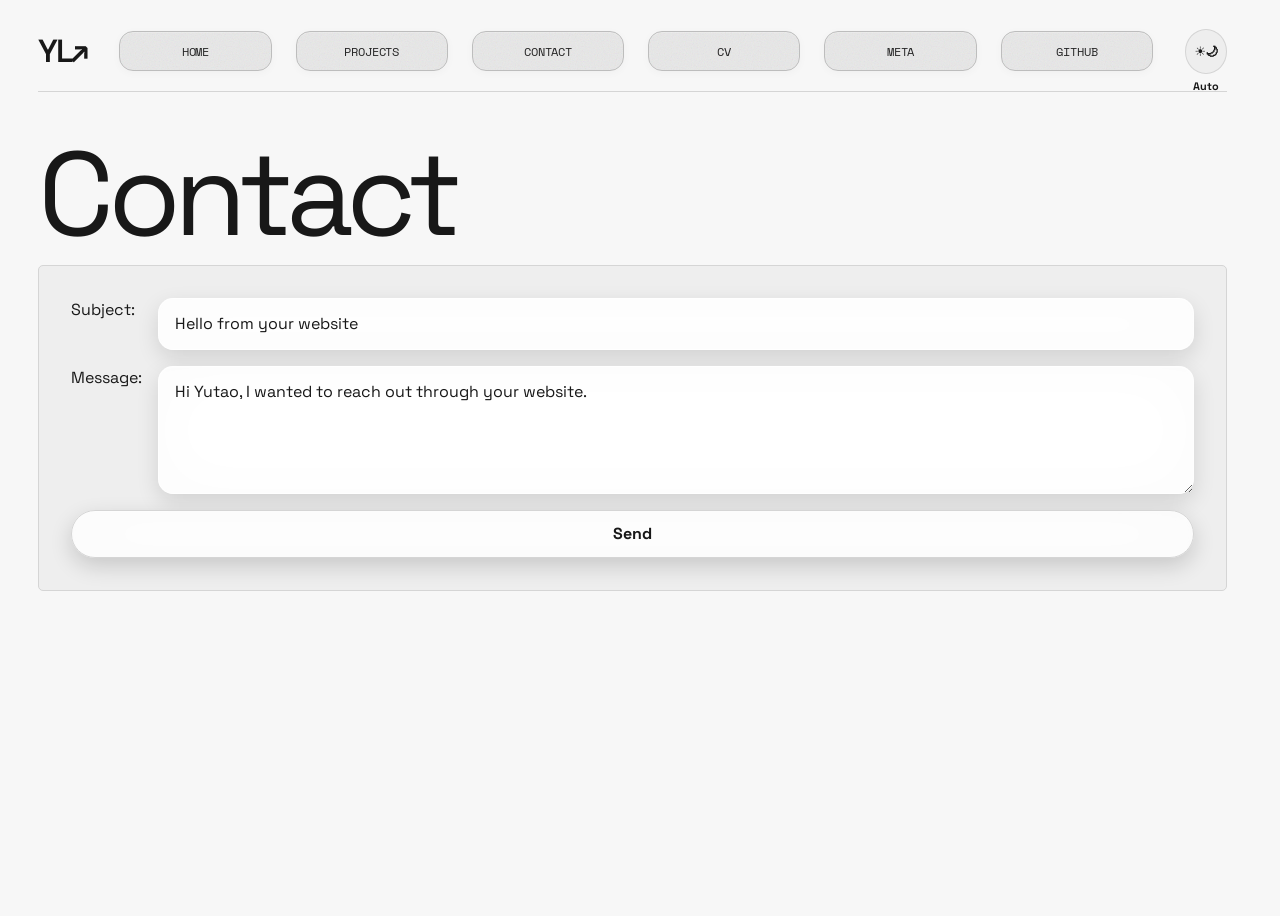
<file: contact/index.html>
<!DOCTYPE html>
<html lang="en">
<head>
    <meta charset="UTF-8">
    <meta name="viewport" content="width=device-width, initial-scale=1.0">
    <title>Contact</title>
    <link rel="stylesheet" href="../style.css">
    <script type="module" src="../global.js"></script>
  <link rel="stylesheet" href="../showroom.css?v=nav-consistent">
</head>
<body>
    <h1>Contact</h1>

    <form action="mailto:yul347@ucsd.edu">
        <label>
            Subject:
            <input name="subject" value="Hello from your website">
        </label>

        <label>
            Message:
            <textarea name="body">Hi Yutao, I wanted to reach out through your website.</textarea>
        </label>

        <button>Send</button>
    </form>
</body>
</html>
</file>
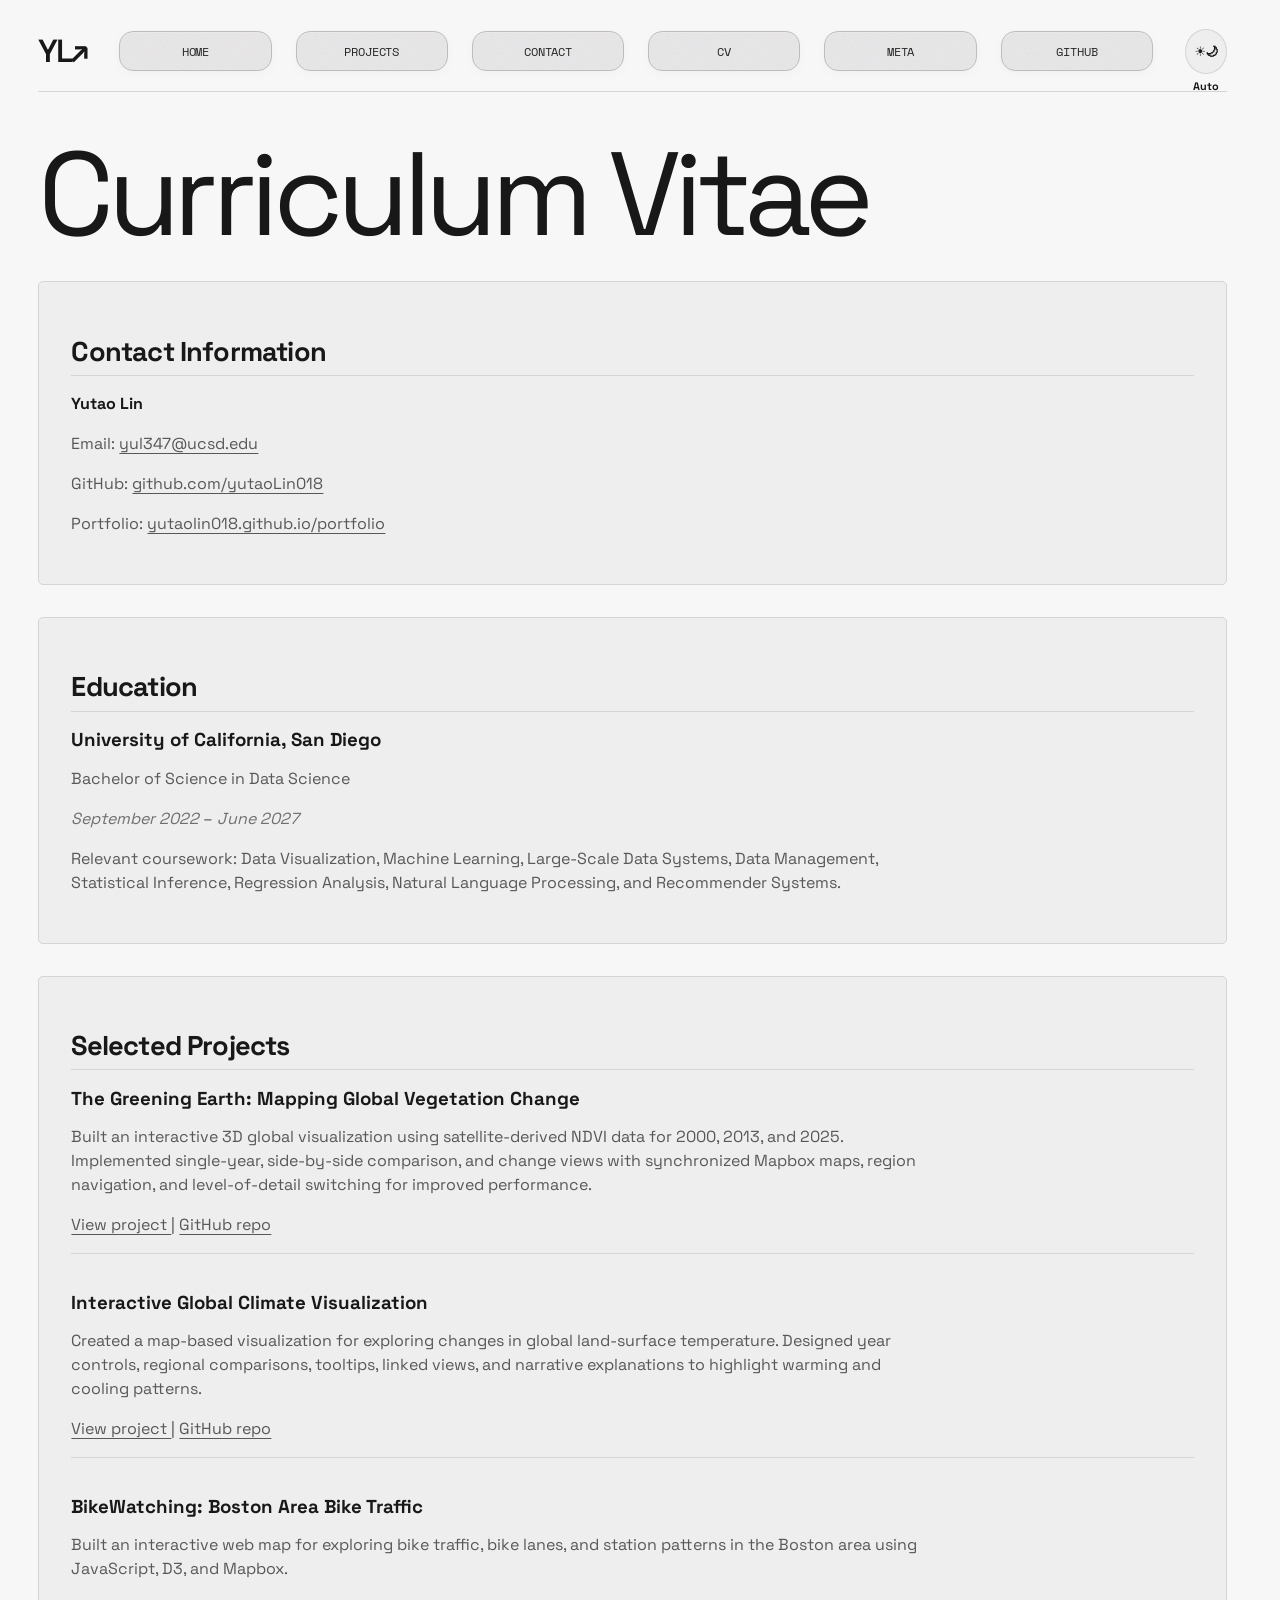
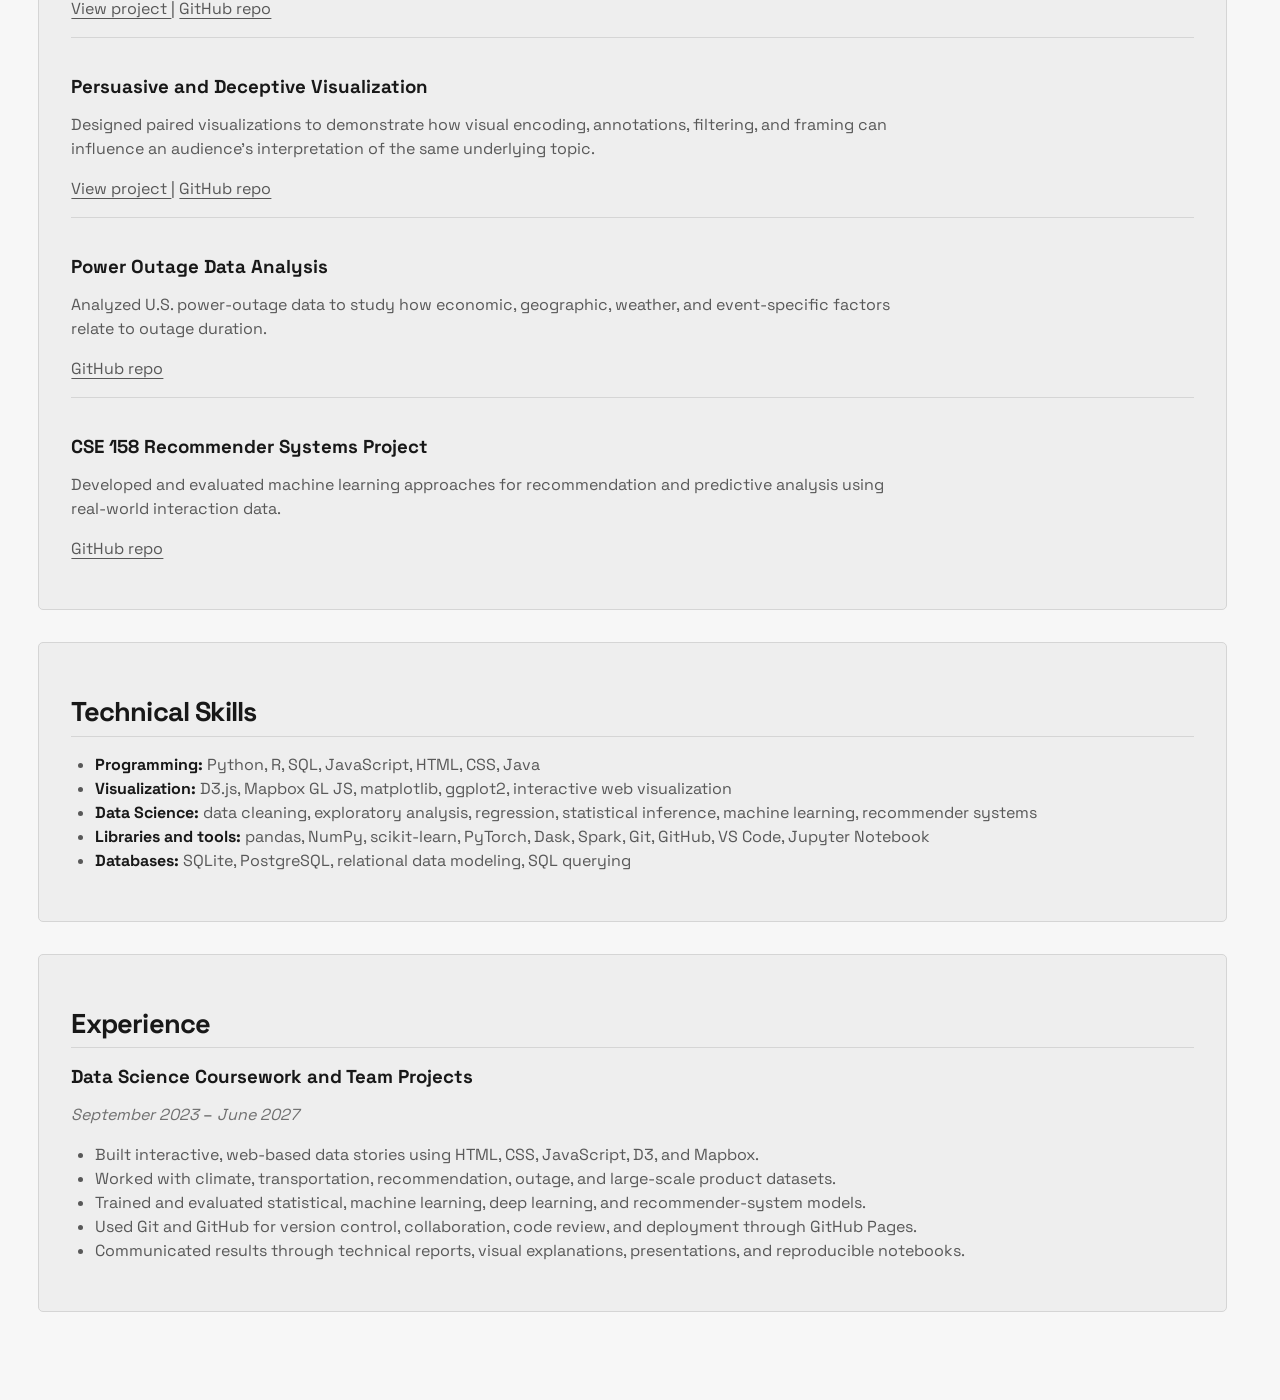
<file: cv/index.html>
<!DOCTYPE html>
<html lang="en">
<head>
  <meta charset="UTF-8">

  <meta
    name="viewport"
    content="width=device-width, initial-scale=1.0"
  >

  <title>CV - Yutao Lin</title>

  <link
    rel="stylesheet"
    href="../style.css"
  >

  <script
    type="module"
    src="../global.js"
  ></script>
  <link rel="stylesheet" href="../showroom.css?v=nav-consistent">
</head>

<body class="cv-page">
  <h1>Curriculum Vitae</h1>

  <section>
    <header>
      <h2>Contact Information</h2>
    </header>

    <p><strong>Yutao Lin</strong></p>

    <p>
      Email:
      <a href="mailto:yul347@ucsd.edu">
        yul347@ucsd.edu
      </a>
    </p>

    <p>
      GitHub:
      <a
        href="https://github.com/yutaoLin018"
        target="_blank"
        rel="noopener noreferrer"
      >
        github.com/yutaoLin018
      </a>
    </p>

    <p>
      Portfolio:
      <a
        href="https://yutaolin018.github.io/portfolio/"
        target="_blank"
        rel="noopener noreferrer"
      >
        yutaolin018.github.io/portfolio
      </a>
    </p>
  </section>

  <section>
    <header>
      <h2>Education</h2>
    </header>

    <article>
      <h3>University of California, San Diego</h3>

      <p>Bachelor of Science in Data Science</p>

      <p>
        <time datetime="2022-09">
          September 2022
        </time>
        –
        <time datetime="2027-06">
          June 2027
        </time>
      </p>

      <p>
        Relevant coursework: Data Visualization,
        Machine Learning, Large-Scale Data Systems,
        Data Management, Statistical Inference,
        Regression Analysis, Natural Language Processing,
        and Recommender Systems.
      </p>
    </article>
  </section>

  <section>
    <header>
      <h2>Selected Projects</h2>
    </header>

    <article>
      <h3>
        The Greening Earth:
        Mapping Global Vegetation Change
      </h3>

      <p>
        Built an interactive 3D global visualization using
        satellite-derived NDVI data for 2000, 2013, and 2025.
        Implemented single-year, side-by-side comparison,
        and change views with synchronized Mapbox maps,
        region navigation, and level-of-detail switching
        for improved performance.
      </p>

      <p>
        <a
          href="https://yutaolin018.github.io/DSC106-Final_Project/"
          target="_blank"
          rel="noopener noreferrer"
        >
          View project
        </a>

        |

        <a
          href="https://github.com/yutaoLin018/DSC106-Final_Project"
          target="_blank"
          rel="noopener noreferrer"
        >
          GitHub repo
        </a>
      </p>
    </article>

    <article>
      <h3>Interactive Global Climate Visualization</h3>

      <p>
        Created a map-based visualization for exploring
        changes in global land-surface temperature. Designed
        year controls, regional comparisons, tooltips, linked
        views, and narrative explanations to highlight warming
        and cooling patterns.
      </p>

      <p>
        <a
          href="https://yutaolin018.github.io/DSC106-Project-3/"
          target="_blank"
          rel="noopener noreferrer"
        >
          View project
        </a>

        |

        <a
          href="https://github.com/yutaoLin018/DSC106-Project-3"
          target="_blank"
          rel="noopener noreferrer"
        >
          GitHub repo
        </a>
      </p>
    </article>

    <article>
      <h3>BikeWatching: Boston Area Bike Traffic</h3>

      <p>
        Built an interactive web map for exploring bike
        traffic, bike lanes, and station patterns in the
        Boston area using JavaScript, D3, and Mapbox.
      </p>

      <p>
        <a
          href="https://yutaolin018.github.io/bikewatching/"
          target="_blank"
          rel="noopener noreferrer"
        >
          View project
        </a>

        |

        <a
          href="https://github.com/yutaoLin018/bikewatching"
          target="_blank"
          rel="noopener noreferrer"
        >
          GitHub repo
        </a>
      </p>
    </article>

    <article>
      <h3>Persuasive and Deceptive Visualization</h3>

      <p>
        Designed paired visualizations to demonstrate how
        visual encoding, annotations, filtering, and framing
        can influence an audience's interpretation of the
        same underlying topic.
      </p>

      <p>
        <a
          href="https://yutaolin018.github.io/DSC106-Project-2/"
          target="_blank"
          rel="noopener noreferrer"
        >
          View project
        </a>

        |

        <a
          href="https://github.com/yutaoLin018/DSC106-Project-2"
          target="_blank"
          rel="noopener noreferrer"
        >
          GitHub repo
        </a>
      </p>
    </article>

    <article>
      <h3>Power Outage Data Analysis</h3>

      <p>
        Analyzed U.S. power-outage data to study how
        economic, geographic, weather, and event-specific
        factors relate to outage duration.
      </p>

      <p>
        <a
          href="https://github.com/COGS108/Group010_FA25"
          target="_blank"
          rel="noopener noreferrer"
        >
          GitHub repo
        </a>
      </p>
    </article>

    <article>
      <h3>CSE 158 Recommender Systems Project</h3>

      <p>
        Developed and evaluated machine learning approaches
        for recommendation and predictive analysis using
        real-world interaction data.
      </p>

      <p>
        <a
          href="https://github.com/kanglee05/CSE158Final"
          target="_blank"
          rel="noopener noreferrer"
        >
          GitHub repo
        </a>
      </p>
    </article>
  </section>

  <section>
    <header>
      <h2>Technical Skills</h2>
    </header>

    <ul>
      <li>
        <strong>Programming:</strong>
        Python, R, SQL, JavaScript, HTML, CSS, Java
      </li>

      <li>
        <strong>Visualization:</strong>
        D3.js, Mapbox GL JS, matplotlib, ggplot2,
        interactive web visualization
      </li>

      <li>
        <strong>Data Science:</strong>
        data cleaning, exploratory analysis, regression,
        statistical inference, machine learning,
        recommender systems
      </li>

      <li>
        <strong>Libraries and tools:</strong>
        pandas, NumPy, scikit-learn, PyTorch, Dask,
        Spark, Git, GitHub, VS Code, Jupyter Notebook
      </li>

      <li>
        <strong>Databases:</strong>
        SQLite, PostgreSQL, relational data modeling,
        SQL querying
      </li>
    </ul>
  </section>

  <section>
    <header>
      <h2>Experience</h2>
    </header>

    <article>
      <h3>Data Science Coursework and Team Projects</h3>

      <p>
        <time datetime="2023-09">
          September 2023
        </time>
        –
        <time datetime="2027-06">
          June 2027
        </time>
      </p>

      <ul>
        <li>
          Built interactive, web-based data stories using
          HTML, CSS, JavaScript, D3, and Mapbox.
        </li>

        <li>
          Worked with climate, transportation,
          recommendation, outage, and large-scale
          product datasets.
        </li>

        <li>
          Trained and evaluated statistical, machine
          learning, deep learning, and recommender-system
          models.
        </li>

        <li>
          Used Git and GitHub for version control,
          collaboration, code review, and deployment
          through GitHub Pages.
        </li>

        <li>
          Communicated results through technical reports,
          visual explanations, presentations, and
          reproducible notebooks.
        </li>
      </ul>
    </article>
  </section>
</body>
</html>
</file>
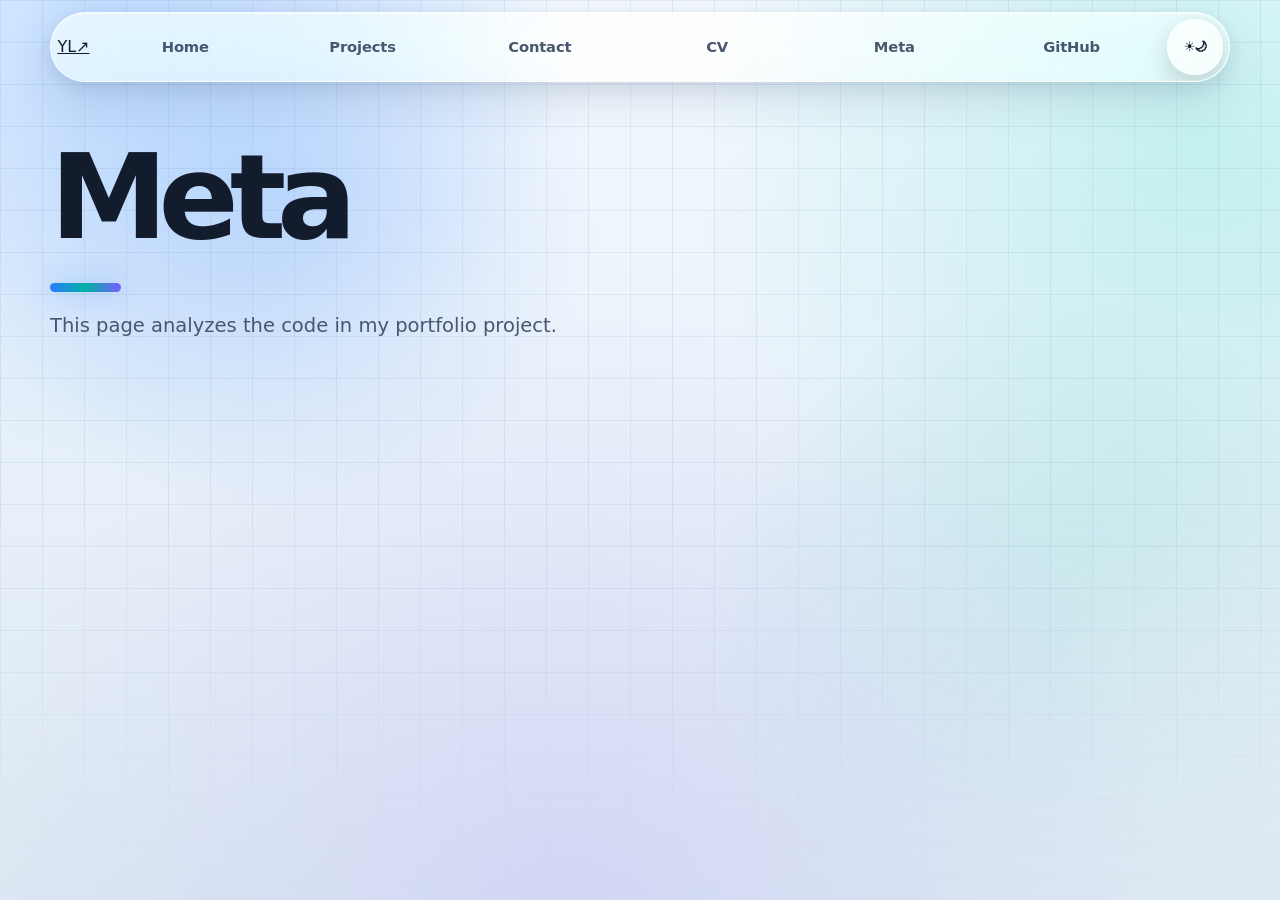
<file: meta/indeex.html>
<!DOCTYPE html>
<html lang="en">
<head>
  <meta charset="UTF-8">
  <meta name="viewport" content="width=device-width, initial-scale=1.0">
  <title>Meta</title>
  <link rel="stylesheet" href="../style.css">
  <script type="module" src="../global.js"></script>
</head>
<body>
  <h1>Meta</h1>
  <p>This page analyzes the code in my portfolio project.</p>
</body>
</html>
</file>
<file: style.css>
html {
  color-scheme: light dark;
  --color-accent: oklch(78% 22% 235);
  accent-color: var(--color-accent);
}

/* =========================================================
   DESIGN-ENGINEERING SYSTEM
   Based on the uploaded skills: restraint, direct feedback,
   translucent depth, precise motion, and accessibility.
   ========================================================= */

:root {
  --content-width: 1180px;
  --page-gutter: clamp(0.9rem, 3vw, 2.5rem);
  --nav-height: 4.25rem;

  --glass-blur: 34px;
  --glass-saturation: 170%;
  --glass-brightness: 108%;

  --radius-sm: 0.95rem;
  --radius-md: 1.35rem;
  --radius-lg: 1.9rem;
  --radius-xl: 2.25rem;

  --ease-out: cubic-bezier(0.23, 1, 0.32, 1);
  --ease-in-out: cubic-bezier(0.77, 0, 0.175, 1);
  --ease-spring: cubic-bezier(0.32, 0.72, 0, 1);

  --duration-press: 110ms;
  --duration-fast: 170ms;
  --duration-ui: 240ms;

  --font-main:
    system-ui,
    -apple-system,
    BlinkMacSystemFont,
    "SF Pro Display",
    "SF Pro Text",
    sans-serif;

  --font-code:
    "SF Mono",
    ui-monospace,
    Menlo,
    Monaco,
    Consolas,
    monospace;
}

/* =========================================================
   THEME TOKENS
   ========================================================= */

html[data-resolved-theme="light"] {
  --page-bg:
    radial-gradient(
      circle at 8% 3%,
      rgb(110 175 255 / 0.34),
      transparent 29rem
    ),
    radial-gradient(
      circle at 94% 16%,
      rgb(80 224 205 / 0.28),
      transparent 32rem
    ),
    radial-gradient(
      circle at 44% 100%,
      rgb(162 137 255 / 0.18),
      transparent 38rem
    ),
    linear-gradient(
      180deg,
      #f4f9ff 0%,
      #eaf2fa 46%,
      #dce8f2 100%
    );

  --text-primary: rgb(18 28 45);
  --text-secondary: rgb(72 87 110);
  --text-muted: rgb(106 121 144);

  --surface: rgb(255 255 255 / 0.38);
  --surface-strong: rgb(255 255 255 / 0.6);
  --surface-soft: rgb(239 247 255 / 0.25);
  --surface-hover: rgb(255 255 255 / 0.5);

  --border: rgb(255 255 255 / 0.68);
  --border-soft: rgb(25 45 80 / 0.1);
  --line: rgb(23 38 65 / 0.12);
  --grid-line: rgb(33 77 122 / 0.075);

  --accent-a: rgb(40 125 255);
  --accent-b: rgb(0 178 164);
  --accent-c: rgb(120 94 255);
  --accent-soft: rgb(40 125 255 / 0.13);

  --shadow-card:
    0 1px 0 rgb(255 255 255 / 0.75) inset,
    0 -1px 0 rgb(255 255 255 / 0.24) inset,
    0 18px 44px rgb(60 82 115 / 0.14),
    0 5px 18px rgb(60 82 115 / 0.1);

  --shadow-hover:
    0 1px 0 rgb(255 255 255 / 0.85) inset,
    0 -1px 0 rgb(255 255 255 / 0.3) inset,
    0 26px 66px rgb(60 82 115 / 0.2),
    0 10px 28px rgb(60 82 115 / 0.12);

  --focus-ring: rgb(49 130 255 / 0.42);
}

html[data-resolved-theme="dark"] {
  --page-bg:
    radial-gradient(
      circle at 12% 4%,
      rgb(41 104 190 / 0.34),
      transparent 30rem
    ),
    radial-gradient(
      circle at 92% 18%,
      rgb(0 180 166 / 0.2),
      transparent 34rem
    ),
    radial-gradient(
      circle at 44% 100%,
      rgb(107 89 255 / 0.19),
      transparent 38rem
    ),
    linear-gradient(
      180deg,
      #08101f 0%,
      #0a1220 48%,
      #05070d 100%
    );

  --text-primary: rgb(244 248 255);
  --text-secondary: rgb(201 213 231);
  --text-muted: rgb(143 158 180);

  --surface: rgb(116 139 166 / 0.17);
  --surface-strong: rgb(150 173 200 / 0.27);
  --surface-soft: rgb(87 109 138 / 0.14);
  --surface-hover: rgb(150 173 200 / 0.22);

  --border: rgb(255 255 255 / 0.24);
  --border-soft: rgb(255 255 255 / 0.13);
  --line: rgb(255 255 255 / 0.12);
  --grid-line: rgb(255 255 255 / 0.055);

  --accent-a: rgb(110 178 255);
  --accent-b: rgb(89 234 215);
  --accent-c: rgb(175 158 255);
  --accent-soft: rgb(110 178 255 / 0.14);

  --shadow-card:
    0 1px 0 rgb(255 255 255 / 0.23) inset,
    0 -1px 0 rgb(255 255 255 / 0.07) inset,
    0 20px 56px rgb(0 0 0 / 0.3),
    0 5px 18px rgb(0 0 0 / 0.22);

  --shadow-hover:
    0 1px 0 rgb(255 255 255 / 0.34) inset,
    0 -1px 0 rgb(255 255 255 / 0.09) inset,
    0 30px 78px rgb(0 0 0 / 0.4),
    0 10px 30px rgb(0 0 0 / 0.28);

  --focus-ring: rgb(151 195 255 / 0.55);
}

/* First paint before JS sets data-resolved-theme */

@media (prefers-color-scheme: light) {
  :root:not([data-resolved-theme]) {
    --page-bg: linear-gradient(180deg, #f4f9ff 0%, #dce8f2 100%);
    --text-primary: rgb(18 28 45);
    --text-secondary: rgb(72 87 110);
    --text-muted: rgb(106 121 144);
    --surface: rgb(255 255 255 / 0.38);
    --surface-strong: rgb(255 255 255 / 0.6);
    --border: rgb(255 255 255 / 0.68);
    --border-soft: rgb(25 45 80 / 0.1);
    --line: rgb(23 38 65 / 0.12);
    --grid-line: rgb(33 77 122 / 0.075);
    --accent-a: rgb(40 125 255);
    --accent-b: rgb(0 178 164);
    --accent-c: rgb(120 94 255);
    --focus-ring: rgb(49 130 255 / 0.42);
  }
}

@media (prefers-color-scheme: dark) {
  :root:not([data-resolved-theme]) {
    --page-bg: linear-gradient(180deg, #08101f 0%, #05070d 100%);
    --text-primary: rgb(244 248 255);
    --text-secondary: rgb(201 213 231);
    --text-muted: rgb(143 158 180);
    --surface: rgb(116 139 166 / 0.17);
    --surface-strong: rgb(150 173 200 / 0.27);
    --border: rgb(255 255 255 / 0.24);
    --border-soft: rgb(255 255 255 / 0.13);
    --line: rgb(255 255 255 / 0.12);
    --grid-line: rgb(255 255 255 / 0.055);
    --accent-a: rgb(110 178 255);
    --accent-b: rgb(89 234 215);
    --accent-c: rgb(175 158 255);
    --focus-ring: rgb(151 195 255 / 0.55);
  }
}

/* =========================================================
   RESET + BASE
   ========================================================= */

* {
  box-sizing: border-box;
}

html {
  min-height: 100%;
  scroll-behavior: smooth;
  background: var(--page-bg);
  background-attachment: fixed;
}

body {
  position: relative;

  width: min(
    var(--content-width),
    calc(100% - var(--page-gutter) * 2)
  );

  min-height: 100vh;
  max-width: none;

  padding-top: calc(var(--nav-height) + 3.2rem);
  padding-inline: 0;
  padding-bottom: 3rem;

  margin-inline: auto;

  color: var(--text-primary);

  font: 100%/1.5 var(--font-main);

  background: transparent;
}

body::before {
  position: fixed;
  inset: 0;
  z-index: -2;

  pointer-events: none;
  content: "";

  background-image:
    linear-gradient(
      var(--grid-line) 1px,
      transparent 1px
    ),
    linear-gradient(
      90deg,
      var(--grid-line) 1px,
      transparent 1px
    ),
    radial-gradient(
      circle at 22% 22%,
      color-mix(in srgb, var(--accent-a) 18%, transparent),
      transparent 20rem
    ),
    radial-gradient(
      circle at 82% 72%,
      color-mix(in srgb, var(--accent-b) 13%, transparent),
      transparent 22rem
    );

  background-size:
    42px 42px,
    42px 42px,
    auto,
    auto;

  mask-image:
    linear-gradient(
      to bottom,
      black 0%,
      black 58%,
      transparent 100%
    );
}

input,
textarea,
button {
  font: inherit;
}

img {
  display: block;
  width: 100%;
  max-width: 350px;
  height: auto;
}

a {
  color: inherit;
}

section {
  margin: 2rem 0;
}

article {
  margin: 1rem 0;
}

ul {
  padding-left: 1.5rem;
}

code,
pre {
  font-family: var(--font-code);
}

time {
  color: var(--text-muted);
  font-style: italic;
}

/* =========================================================
   TYPOGRAPHY
   ========================================================= */

h1,
h2,
h3,
h4,
h5,
h6 {
  line-height: 1.08;
  text-wrap: balance;
}

body > h1 {
  max-width: 13ch;

  margin-top: 1rem;
  margin-bottom: 1rem;

  color: var(--text-primary);

  font-size: clamp(3.6rem, 10vw, 7.4rem);
  font-weight: 680;
  line-height: 0.92;
  letter-spacing: -0.078em;

  text-shadow:
    0 1px 0 rgb(255 255 255 / 0.12),
    0 20px 52px rgb(0 0 0 / 0.26);
}

html[data-resolved-theme="light"] body > h1 {
  text-shadow: none;
}

body > h1::after {
  display: block;

  width: 0.6em;
  height: 0.075em;

  margin-top: 0.26em;

  content: "";

  background:
    linear-gradient(
      90deg,
      var(--accent-a),
      var(--accent-b),
      var(--accent-c)
    );

  border-radius: 999px;

  box-shadow:
    0 0 26px color-mix(in srgb, var(--accent-a) 34%, transparent);
}

body > p {
  max-width: 58ch;

  margin-bottom: 1rem;

  color: var(--text-secondary);

  font-size: clamp(1.05rem, 1.6vw, 1.22rem);
  font-weight: 440;
}

body > h2 {
  margin-top: 1.6rem;

  font-size: clamp(1.25rem, 2vw, 1.65rem);
  letter-spacing: -0.03em;
}

section > header {
  margin-bottom: 1rem;
  border-bottom: 1px solid var(--line);
}

section > header h2 {
  margin-bottom: 0.55rem;

  font-size: clamp(1.25rem, 2.2vw, 1.7rem);
  letter-spacing: -0.03em;
}

article h3 {
  margin-bottom: 0.25rem;
}

p,
li,
dd {
  color: var(--text-secondary);
}

strong,
dt,
h2,
h3 {
  color: var(--text-primary);
}

/* =========================================================
   GLASS MATERIAL
   ========================================================= */

nav,
.projects article,
.github-stats > div,
.chart-container,
.legend,
.searchBar,
.step,
#files-section,
#scatter-plot,
#language-legend,
.tooltip,
.cv-page section,
form,
input,
textarea,
button,
.theme-orb {
  -webkit-backdrop-filter:
    blur(var(--glass-blur))
    saturate(var(--glass-saturation))
    brightness(var(--glass-brightness));

  backdrop-filter:
    blur(var(--glass-blur))
    saturate(var(--glass-saturation))
    brightness(var(--glass-brightness));
}

.projects article,
.github-stats > div,
.chart-container,
.legend,
.step,
#files-section,
#scatter-plot,
#language-legend,
.cv-page section,
form {
  background:
    linear-gradient(
      180deg,
      rgb(255 255 255 / 0.18),
      rgb(255 255 255 / 0.055)
    ),
    radial-gradient(
      circle at 16% 0%,
      rgb(255 255 255 / 0.18),
      transparent 34%
    ),
    var(--surface);

  border: 1px solid var(--border);
  box-shadow: var(--shadow-card);
}

/* =========================================================
   NAVIGATION
   ========================================================= */

nav {
  position: fixed;
  top: 0.75rem;
  left: 50%;
  z-index: 100;

  display: flex;
  align-items: center;
  gap: 0.45rem;

  width: min(
    var(--content-width),
    calc(100vw - var(--page-gutter) * 2)
  );

  min-height: var(--nav-height);

  padding: 0.4rem;
  margin: 0;

  overflow: hidden;

  background:
    linear-gradient(
      180deg,
      rgb(255 255 255 / 0.2),
      rgb(255 255 255 / 0.055)
    ),
    var(--surface);

  border: 1px solid var(--border);
  border-radius: 999px;
  box-shadow: var(--shadow-card);

  transform: translateX(-50%);

  isolation: isolate;
}

nav::before {
  position: absolute;
  inset: 0;
  z-index: -1;

  pointer-events: none;
  content: "";

  background:
    radial-gradient(
      18rem circle at
      var(--pointer-x, 50%)
      var(--pointer-y, 50%),
      rgb(255 255 255 / 0.26),
      transparent 62%
    );
}

nav::after {
  position: absolute;
  inset: 1px;
  z-index: -1;

  pointer-events: none;
  content: "";

  border-radius: inherit;

  background:
    linear-gradient(
      135deg,
      rgb(255 255 255 / 0.2),
      transparent 30%,
      transparent 72%,
      rgb(255 255 255 / 0.06)
    );
}

.nav-links {
  display: flex;
  flex: 1;

  align-items: center;

  min-width: 0;

  overflow-x: auto;
  overflow-y: hidden;

  scrollbar-width: none;
}

.nav-links::-webkit-scrollbar {
  display: none;
}

.nav-links a {
  display: grid;
  flex: 1 0 auto;

  min-width: 6.2rem;
  min-height: 3.25rem;

  place-items: center;

  padding: 0.65rem 0.9rem;

  color: var(--text-secondary);

  font-size: 0.92rem;
  font-weight: 700;
  letter-spacing: -0.01em;

  text-align: center;
  text-decoration: none;

  border: 1px solid transparent;
  border-radius: 999px;

  transition:
    color var(--duration-fast) var(--ease-out),
    background-color var(--duration-fast) var(--ease-out),
    border-color var(--duration-fast) var(--ease-out),
    transform var(--duration-fast) var(--ease-out),
    box-shadow var(--duration-fast) var(--ease-out);
}

.nav-links a:hover {
  color: var(--text-primary);

  background:
    color-mix(in srgb, var(--surface-strong) 68%, transparent);

  border-color: var(--border-soft);

  transform: translateY(-1px);
}

.nav-links a:active {
  transform: scale(0.97);
  transition-duration: var(--duration-press);
}

.nav-links a.current {
  color: var(--text-primary);

  background:
    linear-gradient(
      180deg,
      rgb(255 255 255 / 0.3),
      rgb(255 255 255 / 0.08)
    ),
    var(--surface-strong);

  border-color: var(--border);

  box-shadow:
    0 1px 0 rgb(255 255 255 / 0.36) inset,
    0 8px 26px rgb(0 0 0 / 0.12);
}

/* =========================================================
   THEME TOGGLE
   ========================================================= */

.theme-orb {
  position: relative;

  display: grid;
  flex: 0 0 auto;

  width: 3.45rem;
  height: 3.45rem;

  place-items: center;

  padding: 0;
  margin: 0;

  color: var(--text-primary);

  background:
    radial-gradient(
      circle at 35% 25%,
      rgb(255 255 255 / 0.36),
      transparent 34%
    ),
    linear-gradient(
      180deg,
      rgb(255 255 255 / 0.24),
      rgb(255 255 255 / 0.06)
    ),
    var(--surface-strong);

  border: 1px solid var(--border);
  border-radius: 50%;

  box-shadow:
    0 1px 0 rgb(255 255 255 / 0.36) inset,
    0 -1px 0 rgb(255 255 255 / 0.08) inset,
    0 10px 28px rgb(0 0 0 / 0.18);

  cursor: pointer;

  transition:
    transform var(--duration-fast) var(--ease-spring),
    box-shadow var(--duration-fast) var(--ease-out),
    border-color var(--duration-fast) var(--ease-out),
    background-color var(--duration-fast) var(--ease-out);
}

.theme-orb:hover {
  border-color:
    color-mix(in srgb, var(--border) 75%, white);

  box-shadow: var(--shadow-hover);

  transform: translateY(-1px) scale(1.03);
}

.theme-orb:active {
  transform: scale(0.96);
  transition-duration: var(--duration-press);
}

.theme-orb-icon {
  position: relative;
  z-index: 2;

  display: flex;
  align-items: center;
  justify-content: center;

  color: var(--text-primary);

  font-family: var(--font-main);
  font-size: 1.28rem;
  font-weight: 750;
  line-height: 1;

  text-shadow:
    0 4px 12px rgb(0 0 0 / 0.22);
}

.theme-orb-label {
  position: absolute;
  left: 50%;
  top: calc(100% + 0.35rem);

  z-index: 2;

  color: var(--text-primary);

  font-size: 0.68rem;
  font-weight: 800;
  letter-spacing: -0.02em;

  text-shadow:
    0 4px 12px rgb(0 0 0 / 0.28);

  transform: translateX(-50%);

  white-space: nowrap;
}

html[data-resolved-theme="light"] .theme-orb-label,
html[data-resolved-theme="light"] .theme-orb-icon {
  text-shadow: none;
}

.theme-orb[data-mode="auto"] .theme-orb-icon {
  font-size: 0.82rem;
  letter-spacing: -0.13em;
  transform: translateX(-0.05em);
}

.theme-orb[data-mode="light"] .theme-orb-icon {
  font-size: 1.22rem;
}

.theme-orb[data-mode="dark"] .theme-orb-icon {
  font-size: 1.25rem;
}

/* =========================================================
   FORMS + CONTROLS
   ========================================================= */

.searchBar,
input,
textarea {
  width: 100%;

  padding: 0.82rem 1rem;

  color: var(--text-primary);

  background:
    color-mix(in srgb, var(--surface-strong) 78%, transparent);

  border: 1px solid var(--border);
  border-radius: var(--radius-sm);

  outline: none;

  box-shadow:
    0 1px 0 rgb(255 255 255 / 0.2) inset,
    0 8px 22px rgb(0 0 0 / 0.12);

  transition:
    border-color var(--duration-fast) var(--ease-out),
    box-shadow var(--duration-fast) var(--ease-out),
    background-color var(--duration-fast) var(--ease-out);
}

.searchBar::placeholder,
input::placeholder,
textarea::placeholder {
  color:
    color-mix(
      in srgb,
      var(--text-secondary) 62%,
      transparent
    );
}

textarea {
  min-height: 8em;
  resize: vertical;
}

.searchBar:focus,
input:focus,
textarea:focus {
  border-color:
    color-mix(in srgb, var(--accent-a) 45%, var(--border));

  box-shadow:
    0 0 0 4px var(--accent-soft),
    0 1px 0 rgb(255 255 255 / 0.2) inset,
    0 10px 24px rgb(0 0 0 / 0.14);
}

button {
  min-height: 2.8rem;

  padding: 0.68rem 1rem;

  color: var(--text-primary);

  font-weight: 700;

  background:
    color-mix(in srgb, var(--surface-strong) 70%, transparent);

  border: 1px solid var(--border-soft);
  border-radius: 999px;

  box-shadow:
    0 1px 0 rgb(255 255 255 / 0.2) inset,
    0 8px 22px rgb(0 0 0 / 0.16);

  cursor: pointer;

  transition:
    background-color var(--duration-fast) var(--ease-out),
    border-color var(--duration-fast) var(--ease-out),
    transform var(--duration-fast) var(--ease-out),
    box-shadow var(--duration-fast) var(--ease-out);
}

button:hover {
  background:
    color-mix(in srgb, var(--surface-strong) 90%, transparent);

  transform: translateY(-1px);
}

button:active {
  transform: scale(0.97);
  transition-duration: var(--duration-press);
}

button:focus-visible,
a:focus-visible {
  outline: 3px solid var(--focus-ring);
  outline-offset: 3px;
}

form {
  display: grid;
  grid-template-columns: auto 1fr;
  gap: 1em;

  padding: clamp(1rem, 3vw, 2rem);

  border-radius: var(--radius-xl);
}

form label {
  display: grid;
  grid-column: 1 / -1;
  grid-template-columns: subgrid;
}

form button {
  grid-column: 1 / -1;
}

/* =========================================================
   PROJECT CARDS
   ========================================================= */

.projects {
  display: grid;
  grid-template-columns:
    repeat(
      auto-fill,
      minmax(16.5rem, 1fr)
    );
  gap: 1.4rem;
}

.projects article {
  position: relative;

  display: flex;
  flex-direction: column;

  gap: 0.78rem;

  min-height: 100%;

  padding: 0.82rem;
  margin: 0;

  overflow: hidden;

  border-radius: var(--radius-xl);

  transition:
    transform var(--duration-ui) var(--ease-spring),
    box-shadow var(--duration-ui) var(--ease-out),
    border-color var(--duration-ui) var(--ease-out);

  isolation: isolate;
}

.projects article::before {
  position: absolute;
  inset: 0;
  z-index: -1;

  pointer-events: none;
  content: "";

  background:
    radial-gradient(
      18rem circle at
      var(--pointer-x, 50%)
      var(--pointer-y, 25%),
      rgb(255 255 255 / 0.34),
      transparent 62%
    );

  opacity: 0;

  transition: opacity var(--duration-fast) var(--ease-out);
}

.projects article::after {
  position: absolute;
  inset: 1px;
  z-index: -1;

  pointer-events: none;
  content: "";

  border-radius: calc(var(--radius-xl) - 1px);

  background:
    linear-gradient(
      135deg,
      rgb(255 255 255 / 0.18),
      transparent 30%,
      transparent 72%,
      rgb(255 255 255 / 0.06)
    );
}

.projects article:hover {
  z-index: 2;

  border-color:
    color-mix(in srgb, var(--border) 80%, white);

  box-shadow: var(--shadow-hover);

  transform: translateY(-6px) scale(1.012);
}

.projects article:hover::before {
  opacity: 1;
}

.projects article img {
  width: 100%;
  max-width: none;
  height: clamp(12rem, 23vw, 17rem);

  object-fit: cover;

  background:
    color-mix(in srgb, var(--surface-strong) 70%, transparent);

  border: 1px solid var(--border-soft);
  border-radius: calc(var(--radius-lg) - 0.15rem);

  box-shadow:
    0 1px 0 rgb(255 255 255 / 0.18) inset,
    0 14px 34px rgb(0 0 0 / 0.18);

  transition: transform 360ms var(--ease-spring);
}

.projects article:hover img {
  transform: scale(1.025);
}

.projects article h2,
.projects article h3,
.projects article p,
.projects article .project-link {
  margin-inline: 0.48rem;
}

.projects article h2,
.projects article h3 {
  min-height: auto;

  margin-top: 0.28rem;
  margin-bottom: 0;

  color: var(--text-primary);

  font-size: 1.22rem;
  font-weight: 760;
  letter-spacing: -0.03em;
}

.projects article p {
  flex: 1;

  margin-top: 0;
  margin-bottom: 0;

  color: var(--text-secondary);
}

.project-link {
  display: inline-flex;
  align-items: center;
  gap: 0.38rem;

  align-self: flex-start;

  padding: 0.58rem 0.86rem;
  margin-top: 0.5rem;

  color: var(--text-primary);

  font-weight: 700;
  text-decoration: none;

  background:
    color-mix(in srgb, var(--surface-strong) 70%, transparent);

  border: 1px solid var(--border-soft);
  border-radius: 999px;

  box-shadow:
    0 1px 0 rgb(255 255 255 / 0.18) inset,
    0 8px 22px rgb(0 0 0 / 0.14);

  transition:
    background-color var(--duration-fast) var(--ease-out),
    transform var(--duration-fast) var(--ease-out),
    border-color var(--duration-fast) var(--ease-out);
}

.project-link::after {
  content: "↗";
  font-size: 0.9em;
  opacity: 0.72;
}

.project-link:hover {
  text-decoration: none;

  background:
    color-mix(in srgb, var(--surface-strong) 92%, transparent);

  border-color: var(--border);

  transform: translateY(-1px);
}

.project-link:active {
  transform: scale(0.97);
}

/* =========================================================
   GITHUB STATS
   ========================================================= */

#profile-stats {
  margin: 2rem 0;
}

.github-stats {
  display: grid;
  grid-template-columns: repeat(4, minmax(0, 1fr));
  gap: 1rem;
  margin: 0;
}

.github-stats > div {
  min-width: 0;
  padding: 1rem 1.1rem;
  border-radius: var(--radius-md);

  transition:
    transform var(--duration-ui) var(--ease-spring),
    box-shadow var(--duration-ui) var(--ease-out);
}

.github-stats > div:hover {
  transform: translateY(-3px);
  box-shadow: var(--shadow-hover);
}

.github-stats dt {
  margin: 0;

  color: var(--text-muted);

  font-size: 0.78rem;
  font-weight: 750;
  letter-spacing: 0.07em;
  text-transform: uppercase;
}

.github-stats dd {
  margin: 0;

  color: var(--text-primary);

  font-size: 2rem;
  font-weight: 720;
  letter-spacing: -0.055em;
}

.github-updated,
.meta-repository-link {
  margin-top: 0.75rem;
  color: var(--text-muted);
}

.project-link,
.cv-page a,
.meta-repository-link a,
.github-updated a {
  text-underline-offset: 0.22em;
}

/* =========================================================
   PROJECTS PIE CHART
   ========================================================= */

.chart-container {
  display: flex;
  align-items: center;
  gap: 2em;

  padding: clamp(1rem, 2vw, 1.5rem);
  margin-block: 2em;

  border-radius: var(--radius-xl);
}

#projects-pie-plot {
  max-width: 20em;
  margin-block: 2em;
  overflow: visible;
}

.legend {
  display: grid;
  flex: 1;

  grid-template-columns:
    repeat(
      auto-fill,
      minmax(9em, 1fr)
    );

  gap: 0.75em 1.25em;

  padding: 1em;
  margin: 0;

  list-style: none;

  border-radius: var(--radius-md);
}

.legend-item {
  display: flex;
  align-items: center;
  gap: 0.5em;

  padding: 0.55rem 0.7rem;

  border-radius: 0.8rem;

  cursor: pointer;

  transition:
    background-color var(--duration-fast) var(--ease-out),
    transform var(--duration-fast) var(--ease-out);
}

.legend-item:hover {
  background: var(--surface-hover);
  transform: translateY(-1px);
}

.swatch {
  display: inline-block;

  width: 1em;
  aspect-ratio: 1 / 1;

  background-color: var(--color);

  border-radius: 50%;

  box-shadow:
    0 1px 0 rgb(255 255 255 / 0.55) inset,
    0 2px 6px rgb(15 23 42 / 0.15);
}

.searchBar {
  display: block;
  width: 100%;
  margin-block: 1.5em;
}

#projects-pie-plot path {
  cursor: pointer;
  transition:
    opacity var(--duration-ui) var(--ease-out),
    fill var(--duration-ui) var(--ease-out);
}

#projects-pie-plot:has(path:hover)
path:not(:hover) {
  opacity: 0.5;
}

.selected {
  --color: oklch(63% 28% 245) !important;
}

.selected:is(path) {
  fill: var(--color);
}

/* =========================================================
   META PAGE STATS
   ========================================================= */

.stats {
  display: grid;

  grid-template-columns:
    repeat(
      auto-fit,
      minmax(8em, 1fr)
    );

  gap: 1rem;
}

.stats dt {
  color: var(--accent-a);
  font-weight: 800;
}

.stats dd {
  margin: 0;
  font-size: 1.5rem;
}

#stats .stats {
  display: grid;
  grid-template-columns: repeat(6, minmax(0, 1fr));
  gap: 0.85rem;
  margin-block: 1.5rem;
}

#stats .stats dt {
  margin: 0;

  color: var(--text-muted);

  font-size: 0.78rem;
  font-weight: 750;
  letter-spacing: 0.06em;
  text-transform: uppercase;
}

#stats .stats dd {
  margin: 0;

  color: var(--text-primary);

  font-size: 2rem;
  font-weight: 720;
  line-height: 1;
  letter-spacing: -0.05em;
}

/* =========================================================
   META SCATTERPLOT
   ========================================================= */

.gridlines line {
  stroke: var(--line);
  stroke-opacity: 0.75;
}

.gridlines path {
  display: none;
}

#scrolly-1 {
  position: relative;

  display: flex;
  align-items: flex-start;
  gap: 2rem;

  margin-top: 1rem;
}

#scatter-story {
  position: relative;
  flex: 1;
}

#scatter-plot {
  position: sticky;

  top: calc(var(--nav-height) + 1.5rem);

  flex: 1;

  max-height: calc(100vh - var(--nav-height) - 3rem);

  padding: 1rem;

  overflow: visible;

  border-radius: var(--radius-xl);
}

#scatter-plot h2 {
  margin-top: 0;
  font-size: 1.1rem;
}

#chart svg {
  width: 100%;
  height: auto;
  max-height: 42vh;
}

#chart .x-axis text,
#chart .y-axis text {
  fill: var(--text-muted);
  font-size: 0.9rem;
}

#chart .x-axis path,
#chart .y-axis path,
#chart .x-axis line,
#chart .y-axis line {
  stroke: var(--line);
  stroke-width: 1.25;
}

.step {
  margin-bottom: 28vh;

  padding: 1rem;

  border-radius: var(--radius-md);

  opacity: 0.62;

  transform: scale(0.985);

  transition:
    opacity var(--duration-ui) var(--ease-out),
    transform var(--duration-ui) var(--ease-spring),
    border-color var(--duration-ui) var(--ease-out),
    box-shadow var(--duration-ui) var(--ease-out);
}

.step p {
  margin-block: 0.5em;
}

.step.active {
  opacity: 1;

  border-color:
    color-mix(in srgb, var(--border) 90%, white);

  background:
    linear-gradient(
      180deg,
      rgb(255 255 255 / 0.23),
      rgb(255 255 255 / 0.075)
    ),
    var(--surface-strong);

  box-shadow: var(--shadow-hover);

  transform: scale(1);
}

/* =========================================================
   TOOLTIP
   ========================================================= */

.tooltip {
  position: fixed;
  z-index: 1000;

  padding: 0.75rem 1rem;

  color: var(--text-primary);

  pointer-events: none;

  background:
    linear-gradient(
      180deg,
      rgb(255 255 255 / 0.24),
      rgb(255 255 255 / 0.08)
    ),
    var(--surface-strong);

  border: 1px solid var(--border);
  border-radius: var(--radius-sm);

  box-shadow:
    0 1px 0 rgb(255 255 255 / 0.28) inset,
    0 22px 56px rgb(0 0 0 / 0.26);
}

.tooltip dt {
  color: var(--accent-a);
  font-weight: 800;
}

.tooltip dd {
  margin: 0 0 0.5rem;
}

/* =========================================================
   BRUSH SELECTION
   ========================================================= */

@keyframes marching-ants {
  to {
    stroke-dashoffset: -8;
  }
}

.selection {
  fill: var(--accent-soft);
  fill-opacity: 0.22;

  stroke: var(--accent-a);
  stroke-opacity: 0.72;

  stroke-dasharray: 5 3;

  animation: marching-ants 2s linear infinite;
}

circle {
  transition:
    fill var(--duration-fast) var(--ease-out),
    opacity var(--duration-fast) var(--ease-out),
    r var(--duration-fast) var(--ease-out);
}

circle.selected {
  fill: var(--accent-c);
}

/* =========================================================
   META SLIDER
   ========================================================= */

.slider-container {
  display: none;
  align-items: baseline;
  gap: 1em;
}

#commit-progress {
  flex: 1;
}

#commit-time {
  margin-left: auto;
}

/* =========================================================
   FILE VISUALIZATION
   ========================================================= */

#scrolly-2 {
  position: relative;

  display: flex;
  align-items: flex-start;
  gap: 1rem;

  margin-top: 4rem;
}

#scrolly-2 > * {
  flex: 1;
}

#files-section {
  position: sticky;

  top: calc(var(--nav-height) + 1.5rem);
  z-index: 5;

  align-self: flex-start;

  max-height: calc(100vh - var(--nav-height) - 3rem);

  padding: 1rem;

  overflow: auto;

  border-radius: var(--radius-xl);
}

#files-section h2 {
  margin: 0 0 0.75rem;
  border: none;
}

#files {
  display: grid;
  grid-template-columns: 1fr 4fr;
  gap: 0.5em 1em;
  border: none;
}

#files > div {
  display: grid;
  grid-column: 1 / -1;
  grid-template-columns: subgrid;

  padding-block: 0.35em;

  border-bottom: 1px solid var(--line);
}

#files dt {
  grid-column: 1;
}

#files dt code {
  display: block;
}

#files dt small {
  display: block;

  margin-top: 0.25em;

  color: var(--text-muted);

  font-size: 0.8em;
}

#files dd {
  display: flex;
  grid-column: 2;

  flex-wrap: wrap;
  align-content: start;
  align-items: start;

  gap: 0.15em;

  padding-top: 0.25em;
  margin: 0;
}

.file {
  will-change: transform;
}

.loc {
  width: 0.42em;
  aspect-ratio: 1;

  background: var(--color);

  border-radius: 50%;

  transition:
    opacity var(--duration-fast) var(--ease-out),
    transform var(--duration-fast) var(--ease-out),
    background-color var(--duration-fast) var(--ease-out);
}

#files-story {
  position: relative;

  max-width: 100%;

  padding-top: 8vh;
  padding-bottom: 70vh;
}

#scrolly-2 .step {
  margin-bottom: 28vh;
}

#scrolly-2 .step:first-child {
  margin-top: 0;
}

/* =========================================================
   LANGUAGE PIE
   ========================================================= */

#language-chart {
  display: flex;
  align-items: center;
  gap: 1.5rem;

  margin-top: 1rem;
}

#language-pie {
  width: clamp(13rem, 22vw, 18rem);
  height: clamp(13rem, 22vw, 18rem);
  overflow: visible;
}

#language-legend {
  padding: 1rem 1.25rem;
  margin: 0;

  list-style: none;

  border-radius: var(--radius-md);
}

#language-legend li {
  display: flex;
  align-items: center;
  gap: 0.6rem;

  margin-block: 0.6rem;

  color: var(--text-secondary);

  font-size: 0.95rem;
}

#language-legend .swatch {
  width: 1rem;
  aspect-ratio: 1;

  background: var(--color);

  border-radius: 50%;
}

/* =========================================================
   CV PAGE
   ========================================================= */

.cv-page section {
  padding: clamp(1rem, 3vw, 2rem);

  border-radius: var(--radius-xl);

  transition:
    transform var(--duration-ui) var(--ease-spring),
    box-shadow var(--duration-ui) var(--ease-out),
    border-color var(--duration-ui) var(--ease-out);
}

.cv-page section:hover {
  border-color:
    color-mix(in srgb, var(--border) 82%, white);

  box-shadow: var(--shadow-hover);

  transform: translateY(-2px);
}

.cv-page article {
  break-inside: avoid;
}

.cv-page article + article {
  padding-top: 1.25rem;

  border-top: 1px solid var(--line);
}

.cv-page article p {
  max-width: 85ch;
}

.cv-page p,
.cv-page li {
  color: var(--text-secondary);
}

.cv-page h2,
.cv-page h3,
.cv-page strong {
  color: var(--text-primary);
}

/* =========================================================
   SHORT SCREENS
   ========================================================= */

@media (max-height: 800px) {
  #chart svg {
    max-height: 36vh;
  }

  #language-chart {
    margin-top: 0.75rem;
  }

  #language-pie {
    width: 13rem;
    height: 13rem;
  }

  #language-legend {
    padding: 0.75rem 1rem;
  }

  #language-legend li {
    margin-block: 0.35rem;
    font-size: 0.85rem;
  }

  .step {
    margin-bottom: 24vh;
  }
}

/* =========================================================
   TABLET
   ========================================================= */

@media (max-width: 1000px) {
  :root {
    --nav-height: 3.9rem;
  }

  body {
    padding-top: calc(var(--nav-height) + 2.6rem);
  }

  nav {
    top: 0.6rem;
    border-radius: 1.5rem;
  }

  .nav-links a {
    min-width: 5.8rem;
    min-height: 3rem;
    padding-inline: 0.75rem;
  }

  .theme-orb {
    width: 3rem;
    height: 3rem;
  }

  .theme-orb-label {
    display: none;
  }
}

@media (max-width: 900px) {
  #scrolly-1,
  #scrolly-2 {
    display: block;
  }

  #scatter-plot,
  #files-section {
    position: static;
    max-height: none;
  }

  #language-chart {
    flex-wrap: wrap;
  }

  #stats .stats {
    grid-template-columns: repeat(3, minmax(0, 1fr));
  }
}

/* =========================================================
   MOBILE
   ========================================================= */

@media (max-width: 700px) {
  :root {
    --page-gutter: 0.6rem;
    --nav-height: 3.65rem;
  }

  body {
    width: calc(100% - var(--page-gutter) * 2);
    padding-top: calc(var(--nav-height) + 2.25rem);
  }

  body > h1 {
    font-size: clamp(3.25rem, 16vw, 5rem);
  }

  nav {
    gap: 0.25rem;
    padding: 0.3rem;
    border-radius: 1.45rem;
  }

  .nav-links a {
    min-width: 5rem;
    min-height: 2.85rem;

    padding: 0.55rem 0.7rem;

    font-size: 0.83rem;
  }

  .theme-orb {
    width: 3rem;
    height: 3rem;
  }

  .theme-orb-icon {
    font-size: 1.05rem;
  }

  .theme-orb[data-mode="auto"] .theme-orb-icon {
    font-size: 0.78rem;
  }

  .theme-orb-label {
    display: none;
  }

  .projects {
    grid-template-columns: 1fr;
  }

  .github-stats {
    grid-template-columns: repeat(2, minmax(0, 1fr));
  }

  .chart-container {
    flex-direction: column;
    align-items: stretch;

    border-radius: var(--radius-lg);
  }

  #projects-pie-plot {
    width: min(100%, 20em);
    margin-inline: auto;
  }

  #stats .stats {
    grid-template-columns: repeat(2, minmax(0, 1fr));
  }

  form {
    grid-template-columns: 1fr;
  }

  form label {
    display: block;
  }

  form input,
  form textarea {
    margin-top: 0.35rem;
  }

  #files {
    grid-template-columns: 1fr;
  }

  #files > div {
    display: block;
  }

  #files dt,
  #files dd {
    display: block;
  }

  #files dd {
    display: flex;
    margin-top: 0.5rem;
  }
}

/* =========================================================
   VERY NARROW MOBILE
   ========================================================= */

@media (max-width: 430px) {
  .nav-links a {
    min-width: 4.5rem;
    font-size: 0.78rem;
  }

  .theme-orb {
    width: 2.75rem;
    height: 2.75rem;
  }

  .theme-orb-icon {
    font-size: 0.95rem;
  }

  .theme-orb[data-mode="auto"] .theme-orb-icon {
    font-size: 0.7rem;
  }

  .github-stats {
    grid-template-columns: 1fr;
  }
}

/* =========================================================
   REDUCED MOTION
   ========================================================= */

@media (prefers-reduced-motion: reduce) {
  html {
    scroll-behavior: auto;
  }

  *,
  *::before,
  *::after {
    scroll-behavior: auto !important;
    transition-duration: 0.001ms !important;
    animation-duration: 0.001ms !important;
    animation-iteration-count: 1 !important;
  }

  .projects article:hover,
  .projects article:hover img,
  .github-stats > div:hover,
  .cv-page section:hover,
  .legend-item:hover,
  .project-link:hover,
  .nav-links a:hover,
  .theme-orb:hover,
  button:hover {
    transform: none;
  }
}

/* =========================================================
   REDUCED TRANSPARENCY + HIGH CONTRAST
   ========================================================= */

@media (prefers-reduced-transparency: reduce) {
  :root {
    --glass-blur: 0px;
  }

  nav,
  .projects article,
  .github-stats > div,
  .chart-container,
  .legend,
  .step,
  #files-section,
  #scatter-plot,
  #language-legend,
  .tooltip,
  .cv-page section,
  form {
    -webkit-backdrop-filter: none;
    backdrop-filter: none;

    background: canvas;
    color: canvastext;
  }
}

@media (prefers-contrast: more) {
  nav,
  .projects article,
  .github-stats > div,
  .chart-container,
  .legend,
  .step,
  #files-section,
  #scatter-plot,
  #language-legend,
  .tooltip,
  .cv-page section,
  form,
  input,
  textarea,
  button {
    border-color: currentColor;
  }
}

/* =========================================================
   BACKDROP FILTER FALLBACK
   ========================================================= */

@supports not (
  (backdrop-filter: blur(1px))
  or
  (-webkit-backdrop-filter: blur(1px))
) {
  nav,
  .projects article,
  .github-stats > div,
  .chart-container,
  .legend,
  .step,
  #files-section,
  #scatter-plot,
  #language-legend,
  .tooltip,
  .cv-page section,
  form,
  input,
  textarea,
  button,
  .theme-orb {
    -webkit-backdrop-filter: none;
    backdrop-filter: none;
  }
}
</file>
<file: showroom.css>
@import url('https://fonts.googleapis.com/css2?family=Space+Grotesk:wght@400;500;600&family=Space+Mono&display=swap');
:root { --font-main:'Space Grotesk',system-ui,sans-serif; --font-code:'Space Mono',monospace; }
html[data-resolved-theme="light"] { --page-bg:#f0effa; --text-primary:#24213f; --text-secondary:#555171; --text-muted:#68617f; --line:#ccc6e1; --surface:#e7e2f5; --surface-strong:#f7f5ff; --accent-a:#6650ce; --accent-b:#16897c; --accent-c:#e27352; --border-soft:#ccc6e1; }
html[data-resolved-theme="dark"] { --page-bg:#171629; --text-primary:#f0edf9; --text-secondary:#c7c0df; --text-muted:#aba3c4; --line:#47405d; --surface:#29243f; --surface-strong:#342c4d; --accent-a:#b5a3ff; --accent-b:#6bd8c3; --accent-c:#ffa789; --border-soft:#47405d; }
html { background:var(--page-bg); }
body { padding-top:1.2rem; }
body::before { display:none; }
nav { position:relative;top:auto;left:auto;transform:none;width:100%;margin:0 0 3rem;padding:0 0 1rem;min-height:3.5rem;border:0;border-bottom:1px solid var(--line);border-radius:0;background:none;box-shadow:none;backdrop-filter:none;gap:2rem; }
nav::before,nav::after { display:none; }
.site-brand { text-decoration:none;font-size:2rem;font-weight:600;letter-spacing:-.17rem;flex-shrink:0; }
.nav-links { gap:1.5rem;flex:1;overflow:visible;flex-wrap:wrap; }
.nav-links a { padding:.5rem 0;border-radius:0;border:0;box-shadow:none;background:none;font: .75rem var(--font-code);text-transform:uppercase;min-height:0; }
.nav-links a.current { color:var(--accent-a);background:none;box-shadow:0 1px var(--accent-a);border:0; }
.nav-links a:hover { background:none;color:var(--accent-a);box-shadow:none;transform:none; }
.theme-orb { width:2.6rem;height:2.6rem;min-width:2.6rem;background:var(--surface);border:1px solid var(--line);box-shadow:none;backdrop-filter:none; }
.eyebrow { font:.68rem/1.6 var(--font-code);letter-spacing:.05em;text-transform:uppercase;color:var(--text-secondary); }
.gallery-heading,.section-heading { display:flex;justify-content:space-between;align-items:center;gap:1rem;flex-wrap:wrap; }
.showroom { display:grid;grid-template-columns:1.6fr 1fr;align-items:center;gap:2.5rem;min-height:610px;margin:0;--panel:#bdb0ef; }
.showroom[data-project="1"] { --panel:#9dd6db; }
.showroom[data-project="2"] { --panel:#f3b69e; }
.showroom-art { height:560px;position:relative;isolation:isolate; }
.floating-project { position:absolute;left:8%;top:110px;width:84%;padding:1.3rem;background:var(--panel);color:#29233e;border-radius:6px;transform:rotate(-15deg) skew(8deg);box-shadow:0 4px 0 color-mix(in srgb,var(--panel),#342b52 35%),0 28px 40px #26154e26;text-decoration:none;transition:transform .35s ease,background .35s ease; }
.floating-project:hover { transform:rotate(-10deg) skew(5deg) translateY(-8px); }
.floating-project img { width:100%;max-width:none;height:230px;object-fit:cover;border-radius:2px;margin:.75rem 0; }
.panel-caption,.panel-name { display:block;font:.62rem var(--font-code);letter-spacing:.08em; }
.panel-name { text-align:right; }
.side-panel { position:absolute;width:26%;height:190px;border-radius:5px;transform:rotate(-15deg) skew(8deg);padding:1rem;font:.6rem var(--font-code);z-index:-1; }
.panel-left { left:-3%;bottom:70px;background:#689eaa;color:#102e38; }
.panel-right { right:0;top:40px;background:#e9a087;color:#422c30; }
.gallery-controls { position:absolute;bottom:10px;left:0;right:0;display:flex;justify-content:center;align-items:center;gap:1.5rem;font:.72rem var(--font-code); }
.gallery-controls button { width:44px;height:44px;min-height:44px;padding:0;background:transparent;border:1px solid var(--line);border-radius:50%;box-shadow:none;color:var(--text-primary);cursor:pointer; }
.gallery-controls button:hover { background:var(--surface); }
.gallery-controls button:disabled { opacity:.4;cursor:default; }
.showroom-copy h1 { font-size:clamp(2.2rem,4.4vw,3.65rem);line-height:1.04;font-weight:400;letter-spacing:-.055em;margin:1rem 0 1.7rem;overflow-wrap:normal; }
.showroom-copy > p:not(.eyebrow) { color:var(--text-secondary);font-size:.93rem;line-height:1.7; }
.showroom-link { display:flex;justify-content:space-between;align-items:center;margin-top:2rem;padding:1.1rem 1.25rem;background:var(--accent-a);color:var(--page-bg);text-decoration:none;font-size:.85rem; }
.showroom-link:hover { filter:brightness(1.12); }
.showroom-copy .gallery-signature { font-size:.72rem!important;margin-top:1.5rem; }
.section-heading { border-top:1px solid var(--line);padding-top:1.25rem;margin-bottom:1.5rem; }
.section-heading h2 { margin:0;font-size:1.3rem;font-weight:400; }
.section-heading a { font:.72rem var(--font-code);text-decoration:none; }
.collection-section,.profile-section { margin:4rem 0; }
.projects article { background:transparent;border:0;border-radius:0;box-shadow:none;backdrop-filter:none;padding:0;transition:none; }
.projects article::before,.projects article::after { display:none; }
.projects article:hover { transform:none;box-shadow:none;border:0; }
.projects article img { border-radius:4px;box-shadow:none;background:var(--surface); }
.projects article h2,.projects article h3 { font-size:1.1rem;font-weight:500;letter-spacing:-.025em; }
.projects article p { font-size:.85rem; }
.projects article .project-link { border-radius:0;background:transparent;border:0;border-bottom:1px solid var(--line);box-shadow:none; }
.github-stats > div,.cv-page section,form,.chart-container,.legend { background:var(--surface);border:1px solid var(--line);border-radius:5px;box-shadow:none;backdrop-filter:none; }
body > h1 { font-weight:400;letter-spacing:-.055em; }
body > h1::after { display:none; }
.site-footer { display:flex;justify-content:space-between;border-top:1px solid var(--line);padding-top:1.5rem;font:.7rem var(--font-code); }
.site-footer a { text-decoration:none; }
:focus-visible { outline:2px solid var(--accent-a);outline-offset:5px; }
@media(max-width:850px) { nav { gap:1rem; } .nav-links { gap:1rem; } .showroom { grid-template-columns:1.2fr 1fr;gap:1.5rem;min-height:530px; } .showroom-art { height:470px; } .floating-project { top:110px;padding:.9rem; } .floating-project img { height:170px; } .side-panel { height:140px; } }
@media(max-width:620px) { nav { flex-wrap:wrap;margin-bottom:1.8rem; } .nav-links { order:3;flex-basis:100%;justify-content:space-between;gap:.6rem; } .nav-links a { font-size:.66rem; } .theme-orb { margin-left:auto; } .gallery-heading .eyebrow:last-child { display:none; } .showroom { grid-template-columns:1fr;gap:1rem; } .showroom-art { height:360px; } .floating-project { top:65px;left:12%;width:76%; } .floating-project img { height:155px; } .panel-left { bottom:50px; } .panel-right { top:20px; } .showroom-copy { padding:1rem 0; } .showroom-copy h1 { font-size:2.5rem; } .showroom-link { margin-top:1.3rem; } .collection-section,.profile-section { margin:2.5rem 0; } .site-footer { gap:1rem; } }
@media(prefers-reduced-motion:reduce) { .floating-project { transition:none; } }
.showroom-art { overflow: clip; }

/* A wide, shared display plane with actual neighboring projects. */
:root { --content-width:1440px; }
.showroom { display:block;position:relative;min-height:790px; }
.showroom-art { width:calc(100vw - 16px);margin-left:calc((100% - 100vw + 16px)/2);height:780px;overflow:clip; }
.project-plane { position:absolute;inset:0 0 115px;touch-action:pan-y;user-select:none;cursor:grab; }
.project-plane.is-dragging { cursor:grabbing; }
.project-board { position:absolute;top:200px;left:50%;width:min(53vw,650px);height:365px;margin:0;padding:17px;background:var(--board-color);color:#29233e;border:0;border-radius:5px;backdrop-filter:none;box-shadow:0 5px 0 color-mix(in srgb,var(--board-color),#332841 35%),0 24px 28px #24174024;transform:translate(calc(-50% + var(--x,0px)),var(--y,0px)) rotate(-18deg) skewX(18deg) scaleY(.85);transition:transform .55s cubic-bezier(.22,.7,.2,1);cursor:inherit;text-align:left;display:flex;flex-direction:column;gap:10px; }
.project-board:hover { background:var(--board-color);box-shadow:0 5px 0 color-mix(in srgb,var(--board-color),#332841 35%),0 24px 28px #24174024; }
.project-plane.is-dragging .project-board { transition:none; }
.project-board img { flex:1;min-height:0;width:100%;height:260px;max-width:none;object-fit:cover;pointer-events:none;border-radius:2px; }
.project-board .panel-name { overflow:hidden;text-overflow:ellipsis;white-space:nowrap; }
.showroom-copy { position:absolute;right:0;bottom:40px;width:390px;z-index:20;padding:18px;background:var(--page-bg); }
.showroom-copy h1 { font-size:clamp(1.8rem,3vw,2.5rem);margin:.7rem 0 1rem; }
.showroom-copy > p:not(.eyebrow) { font-size:.8rem; }
.showroom-copy .gallery-signature { display:none; }
.showroom-link { margin-top:1rem;padding:.85rem 1rem; }
.gallery-controls { bottom:25px; }
.gallery-controls::before { content:'DRAG TO EXPLORE';position:absolute;bottom:58px;font:.6rem var(--font-code);color:var(--text-secondary);letter-spacing:.08em; }
@media(max-width:850px) { .showroom { min-height:820px; } .showroom-art { height:550px; } .project-plane { bottom:65px; } .project-board { top:145px;width:66vw;height:270px;padding:12px; } .project-board img { height:190px; } .showroom-copy { bottom:0;width:100%;max-width:520px;right:0;padding:0; } .gallery-controls { bottom:0; } }
@media(max-width:620px) { .showroom { min-height:0; } .showroom-art { height:400px; } .project-board { top:100px;width:72vw;height:200px;padding:10px;gap:6px; } .project-board img { height:130px; } .project-board .panel-caption,.project-board .panel-name { font-size:.5rem; } .showroom-copy { position:relative;padding:1.8rem 0 0;max-width:none; } .showroom-copy h1 { font-size:2rem; } .project-plane { bottom:75px; } .gallery-controls { bottom:5px; } }
@media(prefers-reduced-motion:reduce) { .project-board { transition:none; } }
.project-board:hover, .project-board:active { transform:translate(calc(-50% + var(--x,0px)),var(--y,0px)) rotate(-18deg) skewX(18deg) scaleY(.85); }

/* Monochrome exhibition. Text occupies its own uninterrupted space. */
html[data-resolved-theme="light"] { --page-bg:#f7f7f7; --text-primary:#181818; --text-secondary:#585858; --text-muted:#707070; --line:#d5d5d5; --surface:#eeeeee; --surface-strong:#ffffff; --accent-a:#181818; --accent-b:#666666; --accent-c:#888888; --border-soft:#d5d5d5; --focus-ring:#777777; }
html[data-resolved-theme="dark"] { --page-bg:#181818; --text-primary:#f2f2f2; --text-secondary:#bcbcbc; --text-muted:#a0a0a0; --line:#454545; --surface:#292929; --surface-strong:#333333; --accent-a:#eeeeee; --accent-b:#aaaaaa; --accent-c:#888888; --border-soft:#454545; --focus-ring:#aaaaaa; }
.showroom { min-height:0; }
.showroom-art { height:880px; }
.project-plane { bottom:120px; }
.project-board { top:190px;width:min(62vw,800px);height:440px;color:#242424;box-shadow:0 5px 0 #999999,0 25px 35px #00000020; }
.project-board:hover { box-shadow:0 5px 0 #999999,0 25px 35px #00000020; }
.project-board img { height:330px; }
.showroom-copy { position:relative;right:auto;bottom:auto;width:min(100%,540px);max-width:none;margin:0 0 0 auto;padding:0;background:transparent;z-index:auto; }
.showroom-copy h1 { font-size:clamp(2rem,3vw,2.8rem); }
.showroom-copy > p:not(.eyebrow) { font-size:.9rem; }
.gallery-controls { bottom:24px; }
@media(max-width:850px) { .showroom-art { height:710px; } .project-plane { bottom:110px; } .project-board { top:160px;width:72vw;height:350px; } .project-board img { height:255px; } .showroom-copy { padding:0;margin:0 0 0 auto; } }
@media(max-width:620px) { .showroom-art { height:510px; } .project-plane { bottom:110px; } .project-board { top:115px;width:80vw;height:240px;padding:12px; } .project-board img { height:165px; } .showroom-copy { padding:0;margin:0;width:100%; } .project-board .panel-caption,.project-board .panel-name { font-size:.55rem; } }

html { scrollbar-gutter: stable; }

/* Keep the introduction and gallery controls visible together on entry. */
@media(min-width:851px) {
  .showroom { width:calc(100vw - 2 * var(--page-gutter) - 16px);margin-left:calc((100% - 100vw + 2 * var(--page-gutter) + 16px)/2);height:clamp(460px,calc(100svh - 195px),900px); }
  .showroom-art { width:70%;height:100%;margin-left:0; }
  .project-plane { inset:0 0 100px; }
  .project-board { top:clamp(45px,8vh,105px);width:min(54vw,800px);height:clamp(300px,42vh,440px); }
  .showroom-copy { position:absolute;right:0;bottom:24px;width:28%;margin:0; }
  .showroom-copy h1 { font-size:clamp(1.6rem,2.4vw,2.6rem);line-height:1.08;margin:.7rem 0 1rem; }
  .showroom-copy > p:not(.eyebrow) { font-size:.85rem;line-height:1.65; }
  .gallery-controls { bottom:24px; }
}
@media(min-width:621px) and (max-width:850px) {
  .showroom { display:grid;grid-template-columns:1fr 1fr;align-items:end;gap:24px; }
  .showroom-art { grid-column:1/-1;height:340px; }
  .project-plane { bottom:0; }
  .project-board { top:45px;height:240px;width:65vw; }
  .showroom-copy { grid-column:2;margin:0;width:100%; }
  .showroom-copy h1 { font-size:1.75rem; }
  .gallery-controls { position:static;grid-column:1;align-self:end;margin:0; }
  .gallery-controls::before { bottom:58px; }
}
@media(max-width:620px) {
  .showroom { display:flex;flex-direction:column; }
  .showroom-art { height:300px; }
  .project-plane { bottom:0; }
  .project-board { top:45px;height:205px; }
  .showroom-copy h1 { font-size:1.65rem;margin:.6rem 0 .8rem; }
  .showroom-copy > p:not(.eyebrow) { font-size:.8rem;line-height:1.5; }
  .showroom-copy .eyebrow { margin:.4rem 0; }
  .gallery-controls { position:relative;bottom:auto;left:auto;right:auto;order:3;margin:28px 0 0; }
  .gallery-controls::before { position:static; }
}
@media(min-width:851px){ .showroom > .gallery-controls { width:70%;right:auto; } } @media(min-width:621px) and (max-width:850px){ .showroom-copy, .showroom > .gallery-controls { grid-row:2; } .showroom > .gallery-controls { position:relative; } }
@media(min-width:851px) { .showroom-art { width:100%; } .project-board { left:35%; } .showroom > .gallery-controls { width:100%;left:0;right:0; } .showroom-copy { background:transparent;pointer-events:none; } .showroom-copy a { pointer-events:auto; } }

html.preview-open { overflow:hidden; }
.project-preview { position:fixed;inset:0;width:min(1000px,calc(100% - 40px));max-height:calc(100svh - 40px);margin:auto;padding:0;border:1px solid var(--line);border-radius:6px;background:var(--page-bg);color:var(--text-primary);overflow:auto;box-shadow:0 24px 100px #00000040; }
.project-preview::backdrop { background:#00000088;backdrop-filter:blur(6px); }
.preview-close { position:sticky;top:16px;float:right;z-index:1;margin:16px 16px -60px 0;padding:10px 16px;border:1px solid var(--line);border-radius:3px;background:var(--page-bg);color:var(--text-primary);font:.75rem var(--font-code);cursor:pointer;box-shadow:none;backdrop-filter:none; }
.preview-close:hover,.preview-close:active { transform:none;background:var(--surface); }
.project-preview .preview-image { width:100%;max-width:none;height:auto;max-height:55svh;object-fit:contain;background:var(--surface);padding:36px 24px 24px; }
.preview-content { padding:24px 32px 32px; }
.preview-content h2 { font-weight:400;letter-spacing:-.04em;font-size:clamp(1.6rem,3vw,2.4rem);line-height:1.15;margin:10px 0 16px; }
.preview-content > p:not(.eyebrow) { color:var(--text-secondary);max-width:75ch;line-height:1.7; }
.preview-visit { display:inline-block;padding:12px 20px;margin-top:12px;background:var(--accent-a);color:var(--page-bg);text-decoration:none; }
.preview-visit[hidden] { display:none; }
.project-preview-trigger { display:block;width:100%;padding:0;border:0;background:none;box-shadow:none;backdrop-filter:none;cursor:zoom-in;border-radius:4px; }
.project-preview-trigger:hover,.project-preview-trigger:active { transform:none;background:none;box-shadow:none; }
@media(max-width:620px) { .project-preview { width:calc(100% - 20px);max-height:calc(100svh - 20px); } .preview-content { padding:20px; } .project-preview .preview-image { padding:60px 10px 10px; } }
/* Edge-to-edge project exhibition; readable inset for introduction. */ @media(min-width:851px) { .showroom { width:calc(100vw - 15px);margin-left:calc((100% - 100vw + 15px)/2); } .showroom-art { width:100%; } .showroom-copy { right:var(--page-gutter);width:calc(28% - var(--page-gutter)); } } @media(max-width:850px) { .showroom-art { width:calc(100vw - 15px);margin-left:calc((100% - 100vw + 15px)/2); } }
@media(min-width:851px) { .showroom { width:100vw;margin-left:calc((100% - 100vw)/2); } } @media(max-width:850px) { .showroom-art { width:100vw;margin-left:calc((100% - 100vw)/2); } }
/* Transparent exhibition boundary and frosted navigation/details. */ html { overflow-x:clip; } .showroom-art { overflow:visible; } .gallery-heading { position:relative;z-index:30;pointer-events:none; } :root { --frost-fill:color-mix(in srgb,var(--page-bg) 66%,transparent); --frost-edge:color-mix(in srgb,var(--text-primary) 12%,transparent); } nav { background:transparent; } .nav-links a, .nav-links a.current { padding:.65rem 1rem;border:1px solid var(--frost-edge);border-radius:8px;background:var(--frost-fill);backdrop-filter:blur(16px) saturate(120%);-webkit-backdrop-filter:blur(16px) saturate(120%);box-shadow:0 2px 10px #00000005; } .nav-links a:hover { background:color-mix(in srgb,var(--page-bg) 82%,transparent); } .nav-links a.current { border-color:color-mix(in srgb,var(--text-primary) 35%,transparent); } .project-preview { background:var(--frost-fill);backdrop-filter:blur(28px) saturate(110%);-webkit-backdrop-filter:blur(28px) saturate(110%);border:1px solid var(--frost-edge);box-shadow:0 24px 90px #00000030; } .project-preview::backdrop { background:#00000030;backdrop-filter:blur(4px); } .preview-content { background:transparent; } .project-preview .preview-image { background:transparent; } .preview-close { background:var(--frost-fill);backdrop-filter:blur(18px);-webkit-backdrop-filter:blur(18px); } @media(max-width:620px) { .nav-links { gap:.4rem; } .nav-links a,.nav-links a.current { padding:.6rem .65rem; } } @media(prefers-reduced-transparency:reduce) { .nav-links a,.project-preview,.preview-close { background:var(--page-bg);backdrop-filter:none; } }
/* Fine-grain frosted glass inspired by the supplied reference. */ :root { --glass-grain:url("data:image/svg+xml,%3Csvg xmlns=%27http://www.w3.org/2000/svg%27 width=%27160%27 height=%27160%27%3E%3Cfilter id=%27n%27%3E%3CfeTurbulence type=%27fractalNoise%27 baseFrequency=%27.85%27 numOctaves=%273%27 stitchTiles=%27stitch%27/%3E%3C/filter%3E%3Crect width=%27100%25%27 height=%27100%25%27 opacity=%27.13%27 filter=%27url(%23n)%27/%3E%3C/svg%3E"); } .project-preview { border-radius:22px;background-image:var(--glass-grain),linear-gradient(135deg,#ffffff55,#ffffff12 55%,#ffffff66);background-color:color-mix(in srgb,var(--page-bg) 32%,transparent);backdrop-filter:blur(22px) saturate(80%);-webkit-backdrop-filter:blur(22px) saturate(80%);border:1px solid #ffffff88;box-shadow:inset 0 1px 0 #ffffffaa,0 18px 65px #00000020; } .project-preview::backdrop { background:#0000000f;backdrop-filter:none; } .nav-links a,.nav-links a.current,.preview-close { background-image:var(--glass-grain),linear-gradient(135deg,#ffffff60,#ffffff12);background-color:color-mix(in srgb,var(--page-bg) 38%,transparent);border:1px solid #ffffff88;box-shadow:inset 0 1px 0 #ffffff80,0 3px 16px #00000008;backdrop-filter:blur(20px) saturate(85%);-webkit-backdrop-filter:blur(20px) saturate(85%);border-radius:14px; } .nav-links a.current { border-color:color-mix(in srgb,var(--text-primary) 28%,#ffffff88); } .preview-close { border-radius:10px; } .preview-content { border-top:1px solid #ffffff40; } @media(prefers-reduced-transparency:reduce) { .project-preview,.nav-links a,.preview-close { background:var(--page-bg);backdrop-filter:none; } }
/* Consistent navigation glass tint across every tab and state. */ html[data-resolved-theme="light"] { --nav-glass:#e6e6e6e8; --nav-glass-text:#262626; --nav-glass-edge:#bdbdbd; } html[data-resolved-theme="dark"] { --nav-glass:#454545e8; --nav-glass-text:#f1f1f1; --nav-glass-edge:#a5a5a5; } .nav-links a,.nav-links a.current,.nav-links a:hover,.nav-links a:active { background-color:var(--nav-glass);background-image:var(--glass-grain);color:var(--nav-glass-text);border-color:var(--nav-glass-edge);box-shadow:inset 0 1px 0 #ffffff35,0 2px 8px #00000008; } .nav-links a.current { font-weight:600; }
/* Larger boards centered on the full exhibition plane. */ @media(min-width:851px) { .project-board { left:50%;width:min(60vw,1000px);height:clamp(330px,44vh,500px); } } @media(min-width:621px) and (max-width:850px) { .project-board { left:50%;width:72vw;height:270px; } } @media(max-width:620px) { .project-board { left:50%;width:86vw;height:225px; } }
@media(min-width:851px) { .project-board { top:clamp(-45px,calc(10vh - 125px),0px); } }
.project-board .panel-caption, .floating-project .panel-caption { display:none; }
/* Gentle entrance for the frosted project preview. */
.project-preview[open] { animation:preview-reveal 380ms cubic-bezier(.2,.75,.25,1) both; }
.project-preview[open]::backdrop { animation:preview-backdrop-reveal 380ms ease-out both; }
@keyframes preview-reveal { from { opacity:0;transform:translateY(24px) scale(.965); } to { opacity:1;transform:translateY(0) scale(1); } }
@keyframes preview-backdrop-reveal { from { opacity:0; } to { opacity:1; } }
@media(prefers-reduced-motion:reduce) { .project-preview[open],.project-preview[open]::backdrop { animation:none; } }
/* Center the selected board within the exhibition area. */
.project-board { top:50%; }
.project-board,.project-board:hover,.project-board:active { transform:translate(calc(-50% + var(--x,0px)),calc(-50% + var(--y,0px))) rotate(-18deg) skewX(18deg) scaleY(.85); }
@media(min-width:851px) { .showroom-copy h1 { font-size:clamp(1.3rem,1.8vw,2.3rem); } .showroom-copy > p:not(.eyebrow) { font-size:.75rem;line-height:1.5; } .project-plane { bottom:160px; } }
</file>
